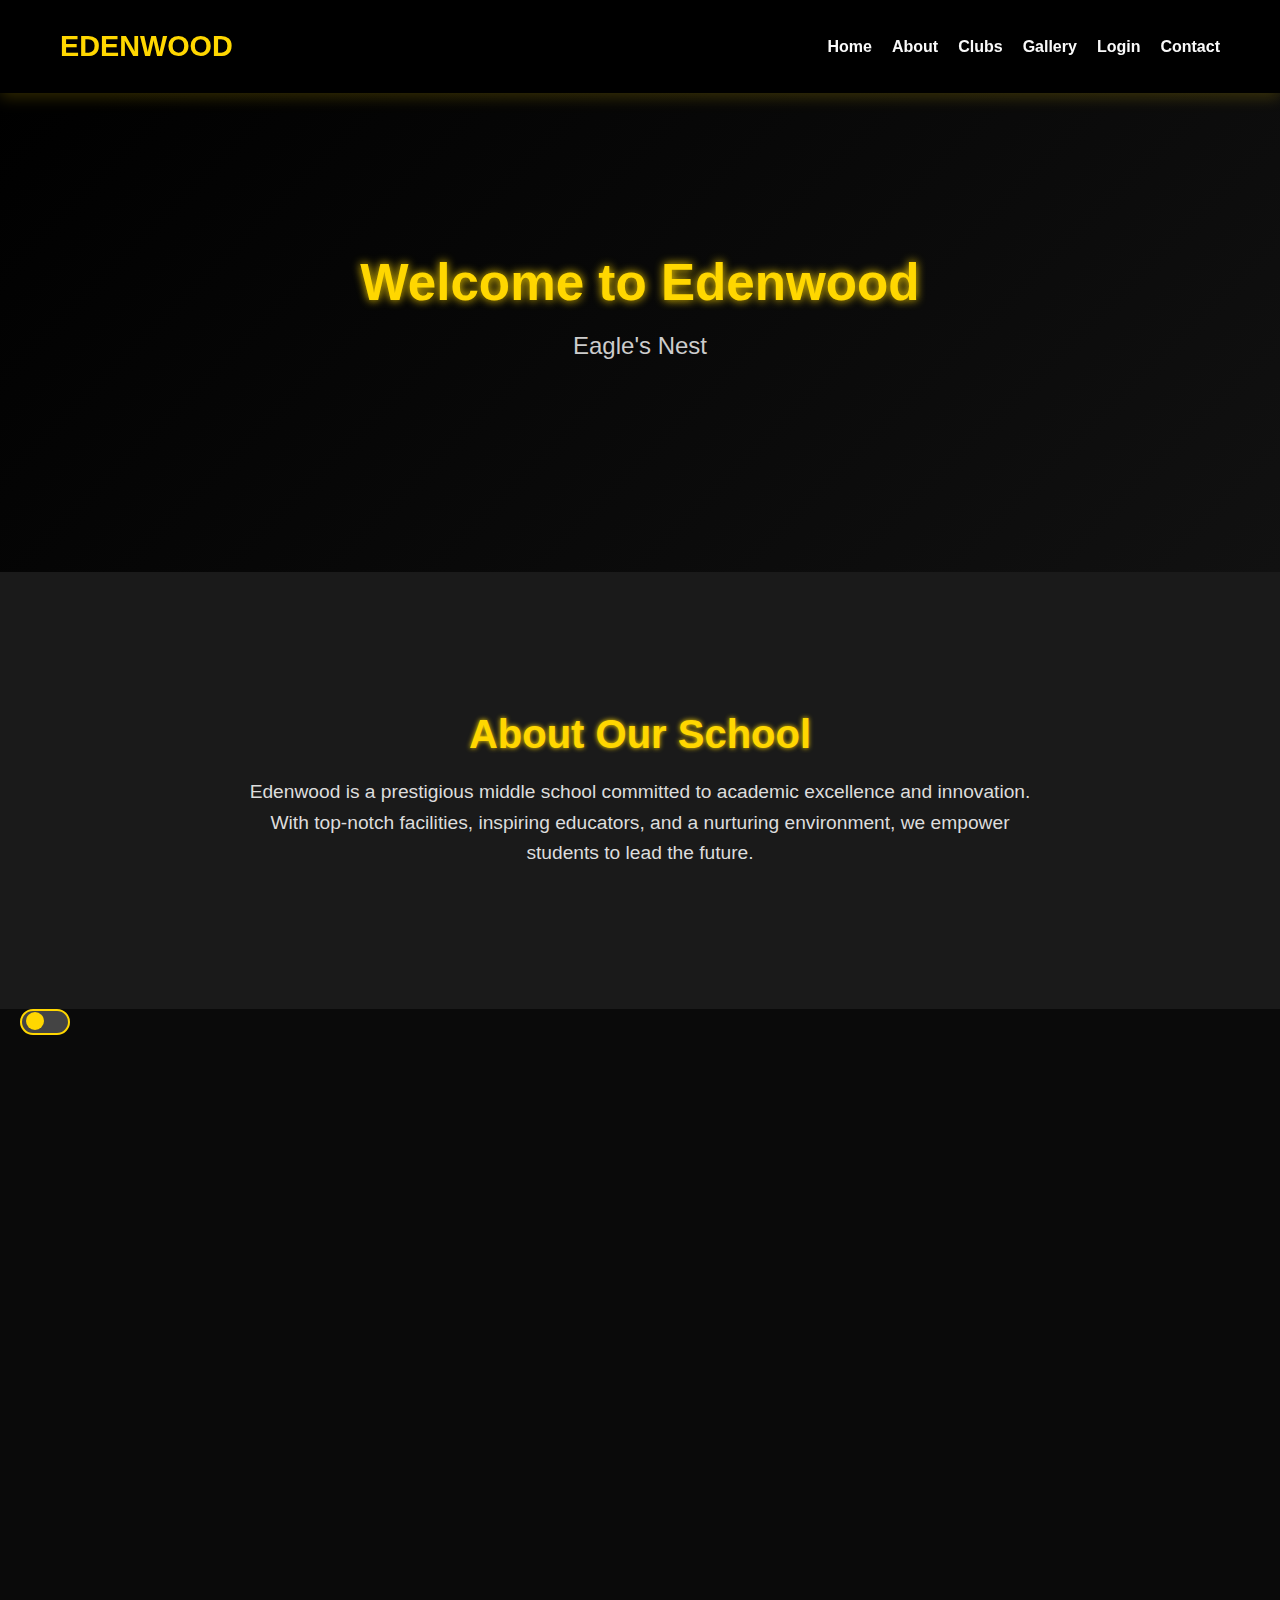
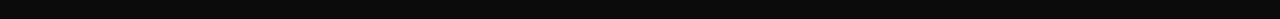
<file: index.html>
<!DOCTYPE html>
<html lang="en">
<head>
  <meta charset="UTF-8" />
  <meta name="viewport" content="width=device-width, initial-scale=1.0"/>
  <title>Elite Academy</title>
  <link rel="stylesheet" href="style.css" />
</head>
<body>
  <nav class="navbar">
    <div class="nav-container">
      <span class="logo">EDENWOOD</span>
      <ul class="nav-links">
        <li><a href="index.html">Home</a></li>
        <li><a href="#about">About</a></li>
        <li><a href="clubs.html">Clubs</a></li>
        <li><a href="gallery.html">Gallery</a></li>
        <li><a href="login.html">Login</a></li>
        <li><a href="contact.html">Contact</a></li>
      </ul>
    </div>
  </nav>

  <header class="header">
    <div class="container">
      <h1 class="school-name">Welcome to Edenwood</h1>
      <p class="tagline">Eagle's Nest</p>
      <button class="learn-btn" onclick="scrollToAbout()">Learn More</button>
    </div>
  </header>

  <section id="about" class="about-section">
    <div class="container">
      <h2>About Our School</h2>
      <p>
        Edenwood is a prestigious middle school committed to academic excellence and innovation. With top-notch facilities, inspiring educators, and a nurturing environment, we empower students to lead the future.
      </p>
    </div>
  </section>
  <div class="toggle-container">
  <label class="toggle-switch">
    <input type="checkbox" id="modeToggle" />
    <span class="slider"></span>
  </label>
</div>

  <section class="about-section fade-in">
  <h2>Welcome to Edenwood</h2>
  <p>Where excellence is not an act, but a habit.</p>
</section>

<div class="club-card fade-in delay-1">Coding Club</div>
<div class="club-card fade-in delay-2">Art Society</div>
<div class="club-card fade-in delay-3">Debate Team</div>

  <script src="script.js"></script>
</body>
</html>
</file>
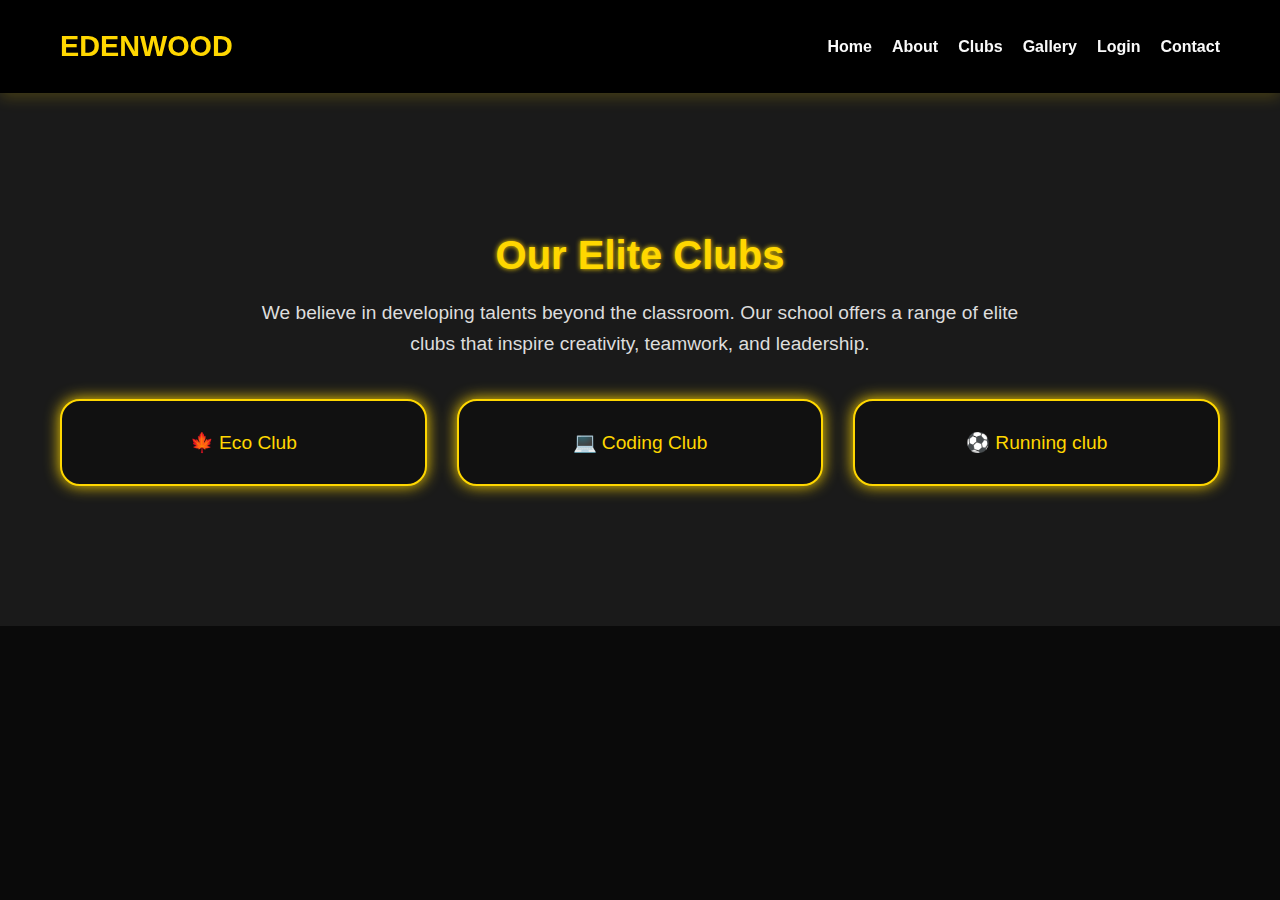
<file: clubs.html>
<!DOCTYPE html>
<html lang="en">
<head>
  <meta charset="UTF-8" />
  <meta name="viewport" content="width=device-width, initial-scale=1.0"/>
  <title>Clubs | Edenwood</title>
  <link rel="stylesheet" href="style.css" />
</head>
<body>
  <nav class="navbar">
    <div class="nav-container">
      <span class="logo">EDENWOOD</span>
      <ul class="nav-links">
        <li><a href="index.html">Home</a></li>
        <li><a href="#about">About</a></li>
        <li><a href="clubs.html">Clubs</a></li>
        <li><a href="gallery.html">Gallery</a></li>
        <li><a href="login.html">Login</a></li>
        <li><a href="contact.html">Contact</a></li>
      </ul>
    </div>
  </nav>

  <section class="about-section">
    <div class="container">
      <h2>Our Elite Clubs</h2>
      <p>
        We believe in developing talents beyond the classroom. Our school offers a range of elite clubs that inspire creativity, teamwork, and leadership.
      </p>

      <div class="club-grid">
        <div class="club-card">🍁 Eco Club</div>
        <div class="club-card">💻 Coding Club</div>
        <div class="club-card">⚽ Running club</div>
      </div>
    </div>
  </section>
</body>
</html>
</file>
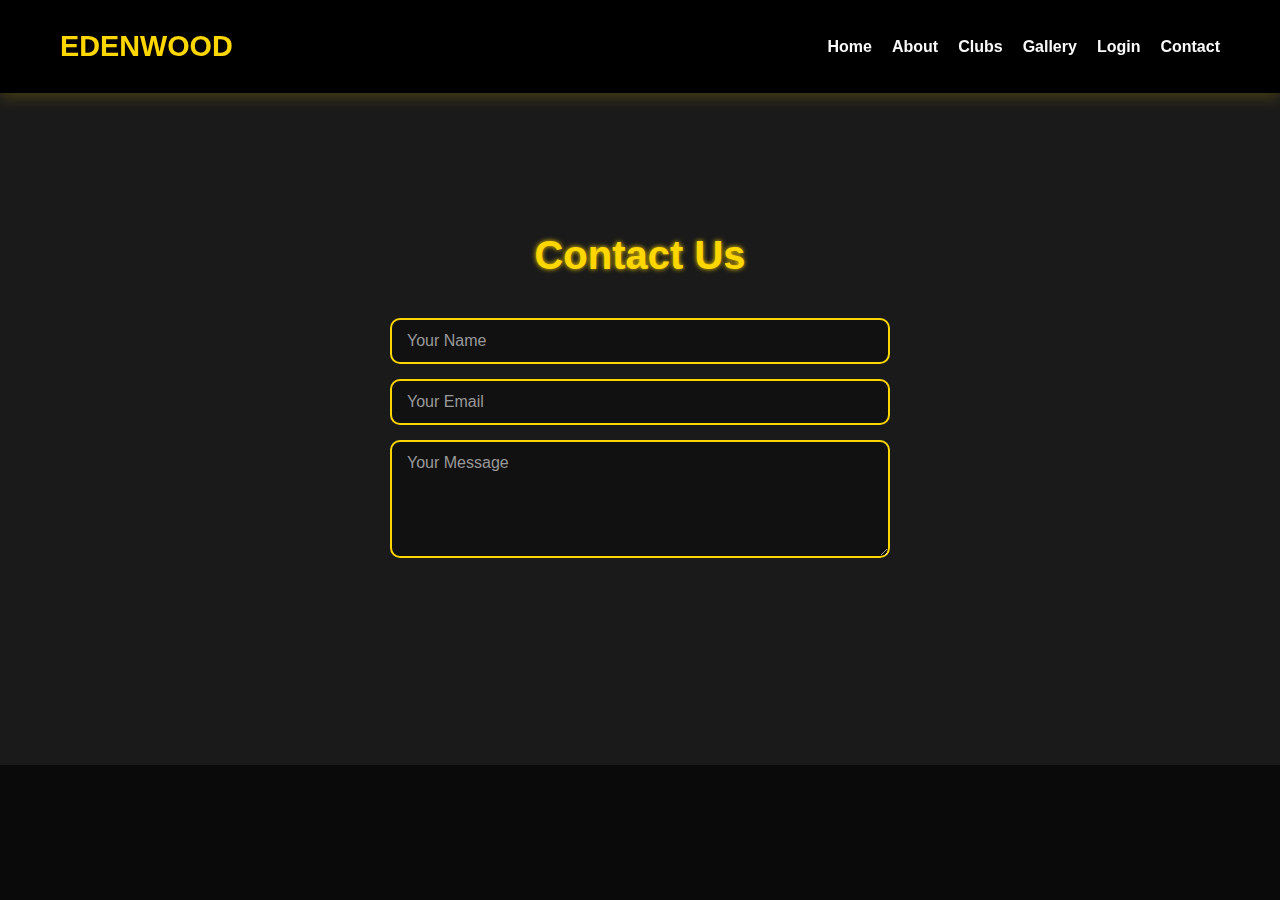
<file: contact.html>
<!DOCTYPE html>
<html lang="en">
<head>
  <meta charset="UTF-8" />
  <meta name="viewport" content="width=device-width, initial-scale=1.0"/>
  <title>Contact | Edenwood</title>
  <link rel="stylesheet" href="style.css" />
</head>
<body>
  <nav class="navbar">
    <div class="nav-container">
      <span class="logo">EDENWOOD</span>
      <ul class="nav-links">
        <li><a href="index.html">Home</a></li>
        <li><a href="#about">About</a></li>
        <li><a href="clubs.html">Clubs</a></li>
        <li><a href="gallery.html">Gallery</a></li>
        <li><a href="login.html">Login</a></li>
        <li><a href="contact.html">Contact</a></li>
      </ul>
    </div>
  </nav>

  <section class="about-section">
    <div class="container">
      <h2>Contact Us</h2>
      <form class="contact-form">
        <input type="text" placeholder="Your Name" required />
        <input type="email" placeholder="Your Email" required />
        <textarea placeholder="Your Message" rows="5" required></textarea>
        <button type="submit" class="learn-btn">Send Message</button>
      </form>
    </div>
  </section>
</body>
</html>
</file>
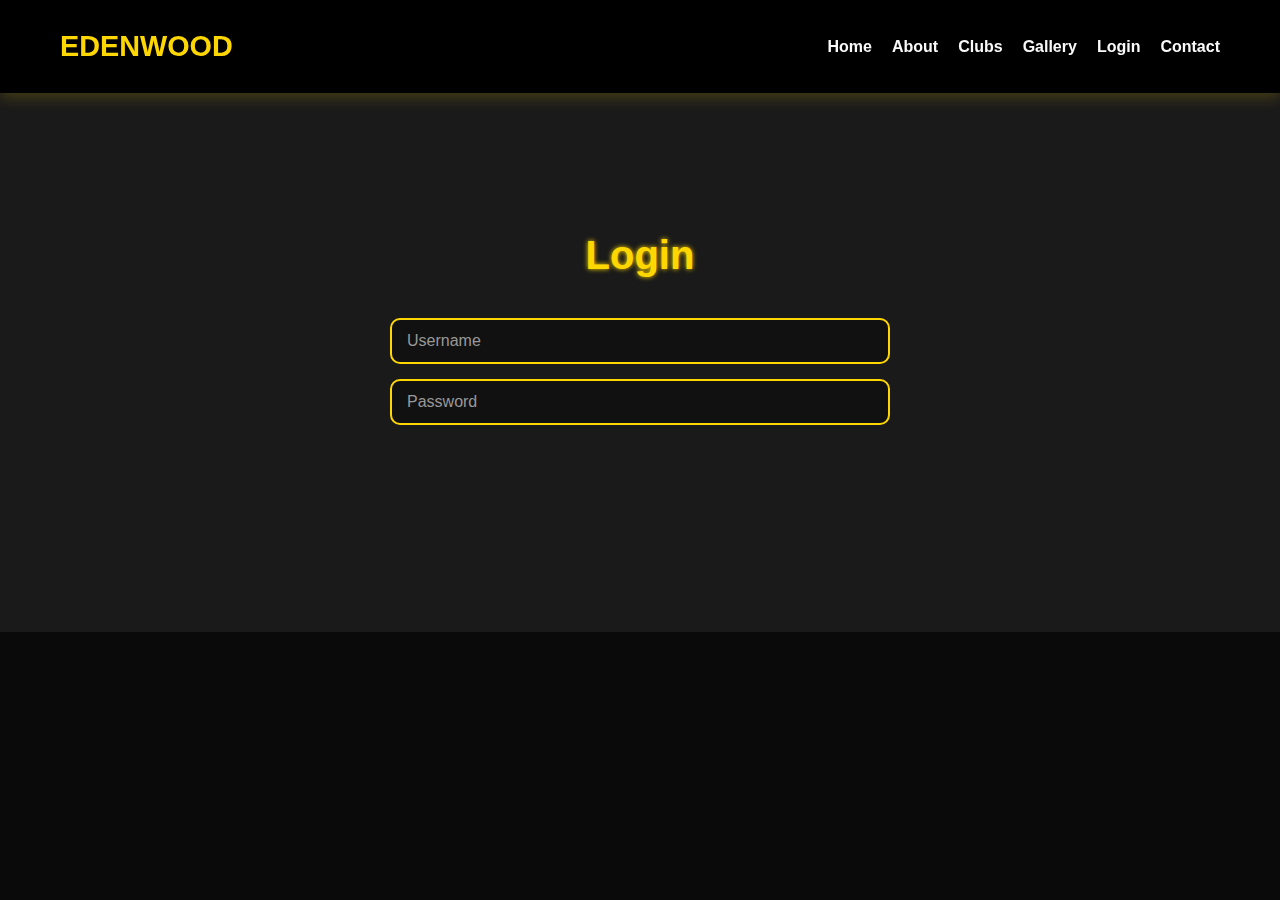
<file: login.html>
<!DOCTYPE html>
<html lang="en">
<head>
  <meta charset="UTF-8" />
  <meta name="viewport" content="width=device-width, initial-scale=1.0"/>
  <title>Login | Edenwood</title>
  <link rel="stylesheet" href="style.css" />
</head>
<body>
  <nav class="navbar">
    <div class="nav-container">
      <span class="logo">EDENWOOD</span>
      <ul class="nav-links">
        <li><a href="index.html">Home</a></li>
        <li><a href="#about">About</a></li>
        <li><a href="clubs.html">Clubs</a></li>
        <li><a href="gallery.html">Gallery</a></li>
        <li><a href="login.html">Login</a></li>
        <li><a href="contact.html">Contact</a></li>
      </ul>
    </div>
  </nav>

  <section class="about-section">
    <div class="container">
      <h2>Login</h2>
      <form class="contact-form">
        <input type="text" placeholder="Username" required />
        <input type="password" placeholder="Password" required />
        <button type="submit" class="learn-btn">Login</button>
      </form>
    </div>
  </section>
</body>
</html>
</file>
<file: style.css>
/* Reset and font */
* {
  margin: 0;
  padding: 0;
  box-sizing: border-box;
  font-family: 'Segoe UI', sans-serif;
}

body {
  background-color: #0d0d0d;
  color: #f9f9f9;
  scroll-behavior: smooth;
}

.container {
  max-width: 1200px;
  margin: auto;
  padding: 40px 20px;
  text-align: center;
}

.header {
  background: linear-gradient(135deg, #111111, #1a1a1a);
  padding: 100px 20px;
  animation: fadeIn 1.5s ease-in-out;
}

.school-name {
  font-size: 3rem;
  color: gold;
  margin-bottom: 10px;
}

.tagline {
  font-size: 1.5rem;
  color: #ccc;
  margin-bottom: 40px;
}

.learn-btn {
  background-color: gold;
  border: none;
  padding: 15px 30px;
  font-size: 1rem;
  border-radius: 30px;
  cursor: pointer;
  color: #000;
  font-weight: bold;
  box-shadow: 0 0 15px gold;
  transition: transform 0.3s ease, box-shadow 0.3s ease;
}

.learn-btn:hover {
  transform: scale(1.05);
  box-shadow: 0 0 30px gold;
}

.about-section {
  background-color: #1a1a1a;
  padding: 80px 20px;
  animation: fadeIn 1.5s ease-in-out;
}

.about-section h2 {
  font-size: 2.5rem;
  margin-bottom: 20px;
  color: gold;
}

.about-section p {
  font-size: 1.2rem;
  color: #ddd;
  max-width: 800px;
  margin: auto;
  line-height: 1.6;
}

@keyframes fadeIn {
  from { opacity: 0; transform: translateY(20px); }
  to { opacity: 1; transform: translateY(0); }
}
/* --- Navbar --- */
.navbar {
  position: sticky;
  top: 0;
  background-color: #0d0d0d;
  padding: 15px 0;
  box-shadow: 0 2px 8px rgba(255, 215, 0, 0.1);
  z-index: 999;
}

.nav-container {
  display: flex;
  justify-content: space-between;
  align-items: center;
  max-width: 1200px;
  margin: auto;
  padding: 0 20px;
}

.logo {
  font-size: 1.5rem;
  color: gold;
  font-weight: bold;
}

.nav-links {
  list-style: none;
  display: flex;
  gap: 20px;
}

.nav-links a {
  text-decoration: none;
  color: #f9f9f9;
  font-weight: 500;
  transition: color 0.3s;
}

.nav-links a:hover {
  color: gold;
}

/* --- Clubs Page --- */
.club-grid {
  display: grid;
  grid-template-columns: repeat(auto-fit, minmax(180px, 1fr));
  gap: 20px;
  margin-top: 40px;
}

.club-card {
  background-color: #111;
  border: 2px solid gold;
  padding: 20px;
  border-radius: 15px;
  font-size: 1.2rem;
  color: gold;
  box-shadow: 0 0 10px gold;
  transition: transform 0.3s ease, box-shadow 0.3s ease;
}

.club-card:hover {
  transform: scale(1.05);
  box-shadow: 0 0 20px gold;
}
.contact-form {
  display: flex;
  flex-direction: column;
  gap: 15px;
  max-width: 500px;
  margin: auto;
  margin-top: 40px;
}

.contact-form input,
.contact-form textarea {
  padding: 12px 15px;
  border-radius: 10px;
  border: none;
  background-color: #222;
  color: #fff;
  font-size: 1rem;
  outline: none;
}

.contact-form input::placeholder,
.contact-form textarea::placeholder {
  color: #aaa;
}

.gallery-grid {
  display: grid;
  grid-template-columns: repeat(auto-fit, minmax(250px, 1fr));
  gap: 20px;
  margin-top: 40px;
}

.gallery-grid img {
  width: 100%;
  border-radius: 12px;
  border: 3px solid gold;
  transition: transform 0.3s ease;
}

.gallery-grid img:hover {
  transform: scale(1.05);
}
/* === ELITE ACADEMY THEME === */
* {
  margin: 0;
  padding: 0;
  box-sizing: border-box;
  font-family: 'Segoe UI', sans-serif;
  scroll-behavior: smooth;
}

body {
  background: #0a0a0a;
  color: #f9f9f9;
  overflow-x: hidden;
}

/* === NAVBAR === */
.navbar {
  position: sticky;
  top: 0;
  background: rgba(0, 0, 0, 0.95);
  backdrop-filter: blur(6px);
  box-shadow: 0 4px 15px rgba(255, 215, 0, 0.2);
  z-index: 1000;
}

.nav-container {
  max-width: 1200px;
  margin: auto;
  padding: 15px 20px;
  display: flex;
  justify-content: space-between;
  align-items: center;
}

.logo {
  font-size: 1.8rem;
  font-weight: bold;
  color: gold;
  animation: shimmer 3s infinite linear;
}

.nav-links {
  display: flex;
  list-style: none;
  gap: 20px;
}

.nav-links a {
  text-decoration: none;
  color: #f9f9f9;
  font-weight: bold;
  transition: color 0.3s, transform 0.2s;
}

.nav-links a:hover {
  color: gold;
  transform: scale(1.1);
}

/* === HEADER / HERO === */
.header {
  text-align: center;
  padding: 120px 20px 80px;
  background: linear-gradient(135deg, #000, #111);
  animation: fadeSlide 1.5s ease-out;
}

.school-name {
  font-size: 3.2rem;
  color: gold;
  text-shadow: 0 0 10px gold;
  animation: glowText 2s ease-in-out infinite alternate;
}

.tagline {
  color: #ccc;
  font-size: 1.5rem;
  margin: 20px 0 40px;
}

/* === BUTTON === */
.learn-btn {
  background-color: transparent;
  border: 2px solid gold;
  padding: 15px 30px;
  color: gold;
  font-weight: bold;
  border-radius: 30px;
  font-size: 1rem;
  cursor: pointer;
  box-shadow: 0 0 10px gold;
  transition: all 0.3s ease;
  animation: pulseGlow 2s infinite ease-in-out;
}

.learn-btn:hover {
  transform: scale(1.1);
  background: gold;
  color: #000;
  box-shadow: 0 0 25px gold;
}

/* === ABOUT & CONTENT SECTIONS === */
.about-section {
  padding: 100px 20px;
  text-align: center;
  animation: fadeSlide 1.5s ease-out;
}

.about-section h2 {
  color: gold;
  font-size: 2.5rem;
  margin-bottom: 20px;
  text-shadow: 0 0 5px gold;
}

.about-section p {
  max-width: 800px;
  margin: auto;
  font-size: 1.2rem;
  color: #ddd;
  line-height: 1.6;
}

/* === CLUB CARDS === */
.club-grid {
  display: grid;
  grid-template-columns: repeat(auto-fit, minmax(200px, 1fr));
  gap: 30px;
  margin-top: 40px;
}

.club-card {
  background-color: #111;
  border: 2px solid gold;
  padding: 30px;
  border-radius: 20px;
  font-size: 1.2rem;
  color: gold;
  box-shadow: 0 0 15px gold;
  transition: transform 0.3s ease, box-shadow 0.3s ease;
  animation: floatCard 3s infinite ease-in-out;
}

.club-card:hover {
  transform: scale(1.05);
  box-shadow: 0 0 25px gold;
}

/* === FORMS === */
.contact-form {
  display: flex;
  flex-direction: column;
  gap: 15px;
  max-width: 500px;
  margin: 40px auto 0;
}

.contact-form input,
.contact-form textarea {
  padding: 12px 15px;
  background: #111;
  color: gold;
  border: 2px solid gold;
  border-radius: 10px;
  font-size: 1rem;
  outline: none;
}

.contact-form input::placeholder,
.contact-form textarea::placeholder {
  color: #999;
}

/* === GALLERY === */
.gallery-grid {
  display: grid;
  grid-template-columns: repeat(auto-fit, minmax(250px, 1fr));
  gap: 20px;
  margin-top: 40px;
}

.gallery-grid img {
  width: 100%;
  border-radius: 12px;
  border: 3px solid gold;
  box-shadow: 0 0 10px gold;
  transition: transform 0.3s ease;
}

.gallery-grid img:hover {
  transform: scale(1.05);
}

/* === ANIMATIONS === */
@keyframes shimmer {
  0% { text-shadow: 0 0 5px gold; }
  50% { text-shadow: 0 0 15px gold; }
  100% { text-shadow: 0 0 5px gold; }
}

@keyframes glowText {
  from { text-shadow: 0 0 5px gold; }
  to { text-shadow: 0 0 20px gold; }
}

@keyframes fadeSlide {
  from { opacity: 0; transform: translateY(30px); }
  to { opacity: 1; transform: translateY(0); }
}

@keyframes pulseGlow {
  0% { box-shadow: 0 0 10px gold; }
  50% { box-shadow: 0 0 20px gold; }
  100% { box-shadow: 0 0 10px gold; }
}

@keyframes floatCard {
  0% { transform: translateY(0); }
  50% { transform: translateY(-5px); }
  100% { transform: translateY(0); }
}
/* Toggle Switch */
.toggle-container {
  margin-left: 20px;
}

.toggle-switch {
  position: relative;
  display: inline-block;
  width: 50px;
  height: 26px;
}

.toggle-switch input {
  opacity: 0;
  width: 0;
  height: 0;
}

.slider {
  position: absolute;
  cursor: pointer;
  background-color: #444;
  border: 2px solid gold;
  border-radius: 34px;
  top: 0;
  left: 0;
  right: 0;
  bottom: 0;
  transition: 0.4s;
}

.slider:before {
  position: absolute;
  content: "";
  height: 18px;
  width: 18px;
  left: 4px;
  bottom: 3px;
  background-color: gold;
  border-radius: 50%;
  transition: 0.4s;
}

input:checked + .slider {
  background-color: #ccc;
}

input:checked + .slider:before {
  transform: translateX(22px);
}
/* Light Mode */
body.light-mode {
  background-color: #fff;
  color: #111;
}

body.light-mode .navbar {
  background: rgba(255, 255, 255, 0.95);
  box-shadow: 0 4px 15px rgba(0, 0, 0, 0.2);
}

body.light-mode .nav-links a {
  color: #111;
}

body.light-mode .nav-links a:hover {
  color: gold;
}

body.light-mode .logo {
  color: gold;
}

body.light-mode .about-section h2,
body.light-mode .school-name {
  color: #111;
}

body.light-mode .about-section p {
  color: #333;
}

body.light-mode .learn-btn {
  color: #111;
  border-color: gold;
  background-color: gold;
}

body.light-mode .learn-btn:hover {
  background-color: #111;
  color: gold;
}

body.light-mode .contact-form input,
body.light-mode .contact-form textarea {
  background: #eee;
  color: #111;
}

body.light-mode .gallery-grid img {
  border-color: gold;
  box-shadow: 0 0 10px gold;
}

body.light-mode .club-card {
  background-color: #f8f8f8;
  color: #111;
  border-color: gold;
}
.fade-in {
  opacity: 0;
  transform: translateY(30px);
  transition: all 0.8s ease-out;
}

.fade-in.show {
  opacity: 1;
  transform: translateY(0);
}
@keyframes glowBorder {
  0% {
    box-shadow: 0 0 10px gold;
  }
  50% {
    box-shadow: 0 0 25px gold;
  }
  100% {
    box-shadow: 0 0 10px gold;
  }
}

.club-card, .gallery-grid img {
  animation: glowBorder 3s ease-in-out infinite;
}
.learn-btn {
  animation: slideUp 1s ease-out forwards;
  opacity: 0;
}

@keyframes slideUp {
  0% {
    transform: translateY(30px);
    opacity: 0;
  }
  100% {
    transform: translateY(0);
    opacity: 1;
  }
}
.fade-in.delay-1 { animation-delay: 0.2s; }
.fade-in.delay-2 { animation-delay: 0.4s; }
.fade-in.delay-3 { animation-delay: 0.6s; }
.shiny-text {
  position: relative;
  color: gold;
  overflow: hidden;
}

.shiny-text::after {
  content: '';
  position: absolute;
  top: 0;
  left: -75%;
  height: 100%;
  width: 50%;
  background: linear-gradient(120deg, transparent, rgba(255,215,0,0.8), transparent);
  animation: shine 3s infinite;
}

@keyframes shine {
  0% { left: -75%; }
  100% { left: 125%; }
}
</file>
